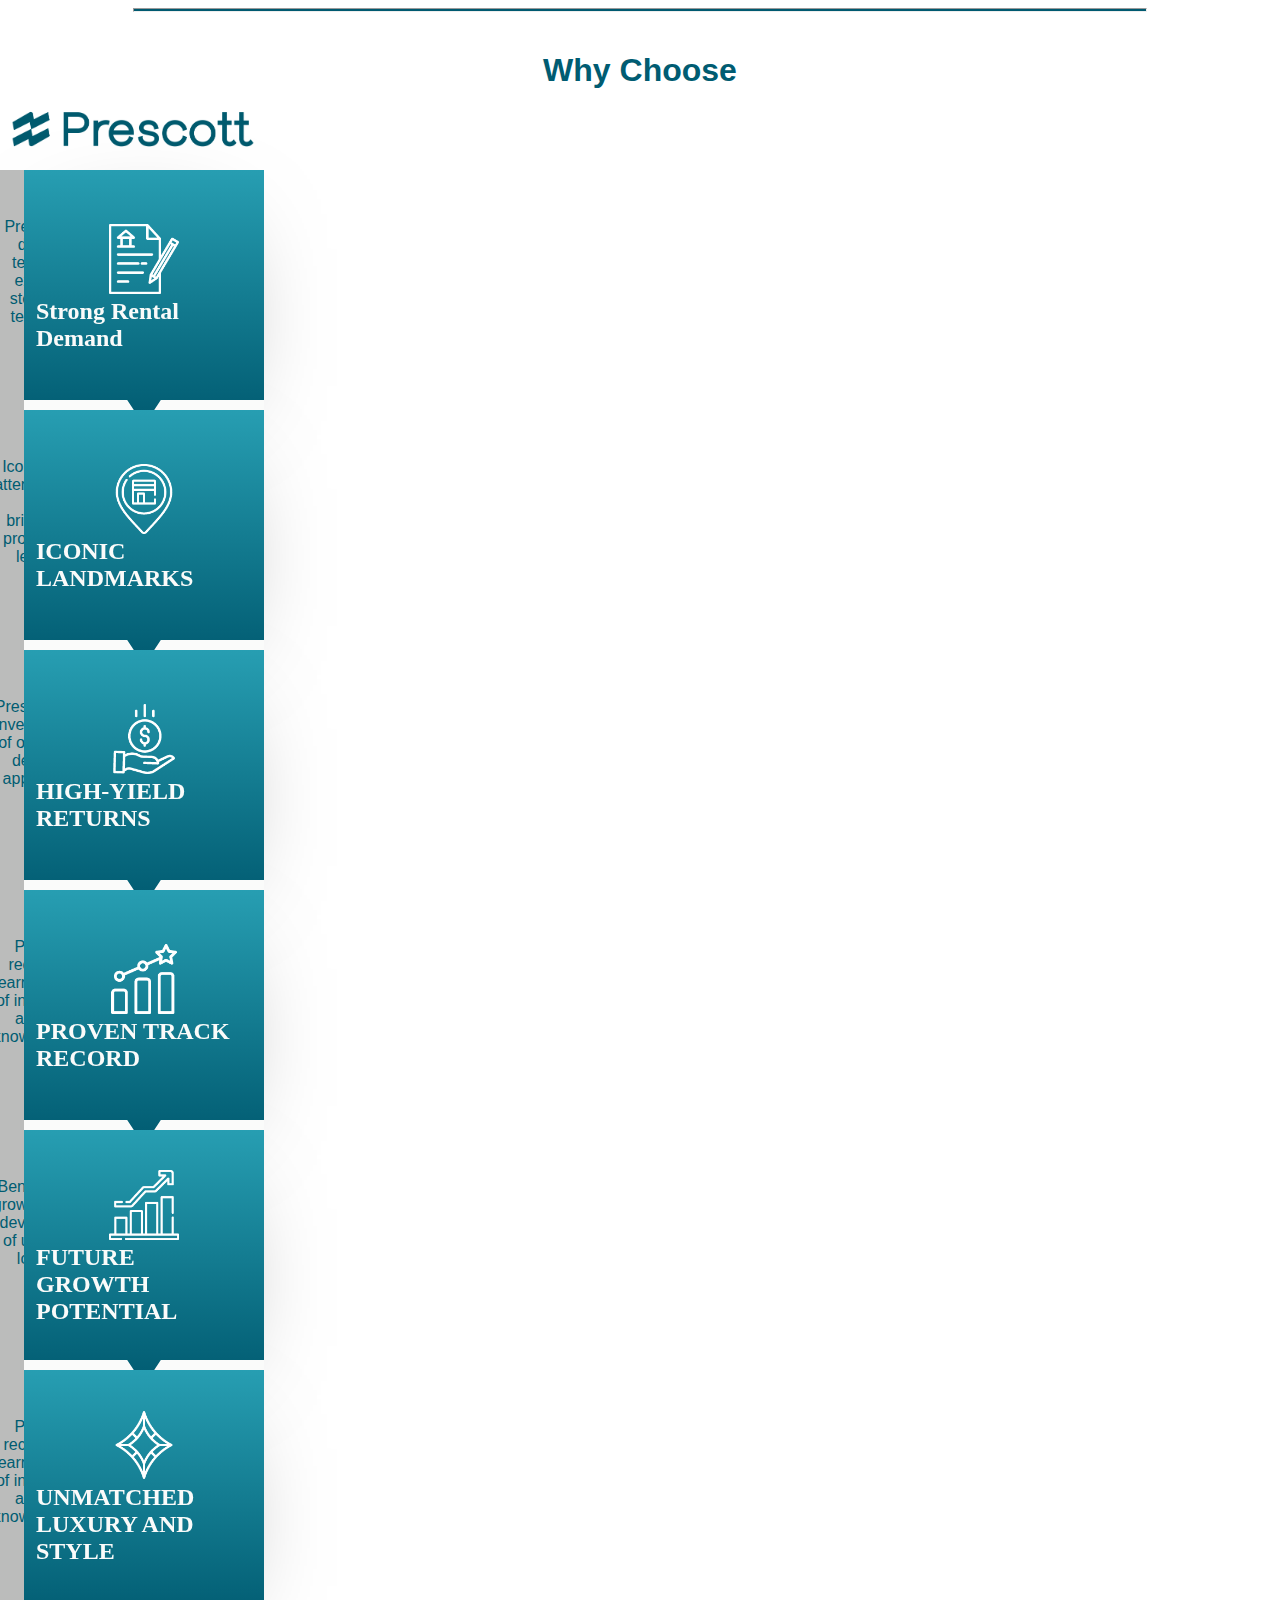
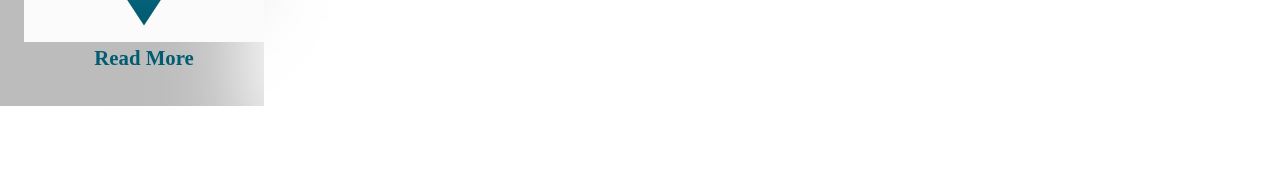
<file: test.html>
<!doctype html>
<html lang="en">
    <head>
        <title>Title</title>
        <!-- Required meta tags -->
        <meta charset="utf-8" />
        <meta
            name="viewport"
            content="width=device-width, initial-scale=1, shrink-to-fit=no"
        />

        <!-- Bootstrap CSS v5.2.1 -->
        <link
            href="https://cdn.jsdelivr.net/npm/bootstrap@5.3.2/dist/css/bootstrap.min.css"
            rel="stylesheet"
            integrity="sha384-T3c6CoIi6uLrA9TneNEoa7RxnatzjcDSCmG1MXxSR1GAsXEV/Dwwykc2MPK8M2HN"
            crossorigin="anonymous"
        />
        <style>
            
.choose-us {
    padding: 0px 0px 140px 0px;
}

.choose-us hr {
    background-color: #005A70;
    height: 2px;
    width: 80%;
    margin: 0px auto;
}

.choose-us .heading h4 {
    font-size: 2rem;
    color: #005c72;
    font-family: sans-serif;
    text-align: center;
    margin: 40px 0 20px 0;
}

.choose-us .heading img {
    width: 250px;
    margin: 0px auto;
}

/* Headings */

/* Main heading for card's front cover */
.card-front__heading {
    font-size: 1.5rem;
    margin-top: .25rem;
}

/* Main heading for inside page */
.inside-page__heading {
    padding-bottom: 1rem;
    width: 100%;
}

/* Mixed */

/* For both inside page's main heading and 'view me' text on card front cover */
.inside-page__heading,
.card-front__text-view {
    font-size: 1.3rem;
    font-weight: 800;
}

.inside-page__heading,
.card-front__text-view{
    color: #005c72;
}

/* Front cover */

.card-front__tp {
    color: #fafbfa;
}

/* For pricing text on card front cover */
.card-front__text-price {
    font-size: 1.2rem;
    margin-top: -.2rem;
}

/* Back cover */

/* For inside page's body text */
.inside-page__text {
    color: #005c72;
    font-family: sans-serif;
}

/* Icons ===========================================*/

.card-front__icon {
    fill: #fafbfa;
    font-size: 3vw;
    height: 3.25rem;
    margin-top: -.5rem;
    width: 3.25rem;
}

/* Buttons =================================================*/

.inside-page__btn {
    background-color: transparent;
    border: 3px solid;
    border-radius: .5rem;
    font-size: 1.2rem;
    font-weight: 600;
    margin-top: 0.5rem;
    overflow: hidden;
    padding: .7rem .75rem;
    position: relative;
    text-decoration: none;
    transition: all .3s ease;
    width: 90%;
    z-index: 10;
}

.inside-page__btn::before {
    content: "";
    height: 100%;
    left: 0;
    position: absolute;
    top: 0;
    transform: scaleY(0);
    transition: all .3s ease;
    width: 100%;
    z-index: -1;
}

.inside-page__btn {
    border-color: #005A70;
    color: #005A70;
}

.inside-page__btn::before {
    background-color: #005A70;
}

.inside-page__btn:hover {
    color: #fafbfa;
}

.inside-page__btn:hover::before {
    transform: scaleY(1);
}

/* Layout Structure=========================================*/

/* .main {
            background: linear-gradient(to bottom right,
                    #eee8dd,
                    #e3d9c6);
            display: flex;
            flex-direction: column;
            justify-content: center;
            height: 100vh;
            width: 100%;
        } */

/* Container to hold all cards in one place */
.card-area {
    align-items: center;
    /* display: flex;
    flex-wrap: wrap; */
    height: 100%;
    /* justify-content: space-between; */
    padding: 1rem;
}

/* Card ============================================*/

/* Area to hold an individual card */
/* .card-section {
    align-items: center;
    display: flex;
    height: 100%;
    justify-content: center;
    width: 100%;
} */


/* A container to hold the flip card and the inside page */
.card {
    background-color: rgba(0, 0, 0, .05);
    box-shadow: -.1rem 1.7rem 6.6rem -3.2rem rgba(0, 0, 0, 0.5);
    height: 15rem;
    position: relative;
    transition: all 1s ease;
    width: 15rem;
}

/* Flip card - covering both the front and inside front page */

/* An outer container to hold the flip card. This excludes the inside page */
.flip-card {
    height: 15rem;
    perspective: 100rem;
    position: absolute;
    right: 0;
    transition: all 1s ease;
    visibility: hidden;
    width: 15rem;
    z-index: 100;
}

/* The outer container's visibility is set to hidden. This is to make everything within the container NOT set to hidden  */
/* This is done so content in the inside page can be selected */
.flip-card>* {
    visibility: visible;
}

/* An inner container to hold the flip card. This excludes the inside page */
.flip-card__container {
    height: 100%;
    position: absolute;
    right: 0;
    transform-origin: left;
    transform-style: preserve-3d;
    transition: all 1s ease;
    width: 100%;
}

.card-front,
.card-back {
    backface-visibility: hidden;
    height: 17rem;
    left: 0;
    position: absolute;
    top: 0;
    width: 100%;
}

/* Styling for the front side of the flip card */

/* container for the front side */
.card-front {
    background-color: #fafbfa;
    height: 17rem;
    width: 15rem;
}

/* Front side's top section */
.card-front__tp {
    align-items: center;
    clip-path: polygon(0 0, 100% 0, 100% 90%, 57% 90%, 50% 100%, 43% 90%, 0 90%);
    display: flex;
    flex-direction: column;
    height: 14.5rem;
    justify-content: center;
    padding: .75rem;
}

.card-front__tp{
    background: linear-gradient(to bottom,
            #279eb2,
            #005A70);
}

/* Front card's bottom section */
.card-front__bt {
    align-items: center;
    display: flex;
    justify-content: center;
}

/* Styling for the back side of the flip card */

.card-back {
    background-color: #fafbfa;
    transform: rotateY(180deg);
}

/* Specifically targeting the <video> element */
.video__container {
    clip-path: polygon(0% 0%, 100% 0%, 90% 50%, 100% 100%, 0% 100%);
    height: auto;
    min-height: 100%;
    object-fit: cover;
    width: 100%;
}

/* Inside page */

.inside-page {
    background-color: #fafbfa;
    box-shadow: inset 20rem 0px 5rem -2.5rem rgba(0, 0, 0, 0.25);
    height: 17rem;
    padding: 2rem;
    position: absolute;
    right: 0;
    transition: all 1s ease;
    width: 15rem;
    z-index: 1;
}

.inside-page__container {
    align-items: center;
    display: flex;
    flex-direction: column;
    height: 100%;
    text-align: center;
    width: 100%;
}

/* Functionality ====================================*/

/* This is to keep the card centered (within its container) when opened */
.card:hover {
    box-shadow:
        -.1rem 1.7rem 6.6rem -3.2rem rgba(0, 0, 0, 0.75);
    width: 30rem;
}

/* When the card is hovered, the flip card container will rotate */
.card:hover .flip-card__container {
    transform: rotateY(-180deg);
}

/* When the card is hovered, the shadow on the inside page will shrink to the left */
.card:hover .inside-page {
    box-shadow: inset 1rem 0px 5rem -2.5rem rgba(0, 0, 0, 0.1);
}

.choose-us .fa-file-signature{
    color: white;
    font-size: 4rem !important;
}
        </style>
    </head>

    <body>
        <header>
            <!-- place navbar here -->
        </header>
        <main>
            <section class="choose-us container">
                <hr>
                <div class="heading">
                    <h4>Why Choose</h4>
                    <img src="./assets/img/Prescott Logo.png" alt="">
                </div>
                <section class="card-area container">
                    <div class="row">
                        <div class="col-lg-3 my-5">
                            <section class="card-section">
                                <div class="card">
                                    <div class="flip-card">
                                        <div class="flip-card__container">
                                            <div class="card-front">
                                                <div class="card-front__tp card-front__tp">
                                                    <img src="./assets/img/contract.png" alt="" width="70">
                                                    <h2 class="card-front__heading text-center">
                                                        Strong Rental Demand
                                                    </h2>
                                                </div>

                                                <div class="card-front__bt">
                                                    <p class="card-front__text-view card-front__text-view--city">
                                                        Read More
                                                    </p>
                                                </div>
                                            </div>
                                            <div class="card-back">
                                                <video class="video__container" autoplay muted loop>
                                                    <source class="video__media"
                                                        src="https://player.vimeo.com/external/370331493.sd.mp4?s=e90dcaba73c19e0e36f03406b47bbd6992dd6c1c&profile_id=139&oauth2_token_id=57447761"
                                                        type="video/mp4">
                                                </video>
                                            </div>
                                        </div>
                                    </div>

                                    <div class="inside-page">
                                        <div class="inside-page__container">
                                            <p class="inside-page__text">
                                                Prescott Properties are in high demand among discerning tenants seeking
                                                luxury living experiences. Benefit from a steady stream of high-quality
                                                tenants and enjoy consistent rental income.
                                            </p>
                                        </div>
                                    </div>
                                </div>
                            </section>
                        </div>
                        <div class="col-lg-3 my-5">
                            <section class="card-section">
                                <div class="card">
                                    <div class="flip-card">
                                        <div class="flip-card__container">
                                            <div class="card-front">
                                                <div class="card-front__tp card-front__tp">
                                                    <img src="./assets/img/mecca.png" alt="" width="70">
                                                    <h2 class="card-front__heading text-center">
                                                        ICONIC LANDMARKS
                                                    </h2>
                                                </div>

                                                <div class="card-front__bt">
                                                    <p class="card-front__text-view card-front__text-view--city">
                                                        Read More
                                                    </p>
                                                </div>
                                            </div>
                                            <div class="card-back">
                                                <video class="video__container" autoplay muted loop>
                                                    <source class="video__media"
                                                        src="https://player.vimeo.com/external/370331493.sd.mp4?s=e90dcaba73c19e0e36f03406b47bbd6992dd6c1c&profile_id=139&oauth2_token_id=57447761"
                                                        type="video/mp4">
                                                </video>
                                            </div>
                                        </div>
                                    </div>

                                    <div class="inside-page">
                                        <div class="inside-page__container">
                                            <p class="inside-page__text">
                                                Iconic landmarks that captivate attention and become prestigious symbols
                                                of architectural brilliance. Owning an Prescott property means being
                                                part of a legacy that leaves a lasting impression.
                                            </p>
                                        </div>
                                    </div>
                                </div>
                            </section>
                        </div>
                        <div class="col-lg-3 my-5">
                            <section class="card-section">
                                <div class="card">
                                    <div class="flip-card">
                                        <div class="flip-card__container">
                                            <div class="card-front">
                                                <div class="card-front__tp card-front__tp">
                                                    <img src="./assets/img/save-money.png" alt="" width="70">
                                                    <h2 class="card-front__heading text-center">
                                                        HIGH-YIELD RETURNS
                                                    </h2>
                                                </div>

                                                <div class="card-front__bt">
                                                    <p class="card-front__text-view card-front__text-view--city">
                                                        Read More
                                                    </p>
                                                </div>
                                            </div>
                                            <div class="card-back">
                                                <video class="video__container" autoplay muted loop>
                                                    <source class="video__media"
                                                        src="https://player.vimeo.com/external/370331493.sd.mp4?s=e90dcaba73c19e0e36f03406b47bbd6992dd6c1c&profile_id=139&oauth2_token_id=57447761"
                                                        type="video/mp4">
                                                </video>
                                            </div>
                                        </div>
                                    </div>

                                    <div class="inside-page">
                                        <div class="inside-page__container">
                                            <p class="inside-page__text">
                                                Prescott properties offer lucrative investment returns, with a history
                                                of outperforming the market and delivering substantial capital
                                                appreciation and rental income potential.
                                            </p>
                                        </div>
                                    </div>
                                </div>
                            </section>
                        </div>
                        <div class="col-lg-3 my-5">
                            <section class="card-section">
                                <div class="card">
                                    <div class="flip-card">
                                        <div class="flip-card__container">
                                            <div class="card-front">
                                                <div class="card-front__tp card-front__tp">
                                                    <img src="./assets/img/track-record.png" alt="" width="70">
                                                    <h2 class="card-front__heading text-center">
                                                        PROVEN TRACK RECORD
                                                    </h2>
                                                </div>

                                                <div class="card-front__bt">
                                                    <p class="card-front__text-view card-front__text-view--city">
                                                        Read More
                                                    </p>
                                                </div>
                                            </div>
                                            <div class="card-back">
                                                <video class="video__container" autoplay muted loop>
                                                    <source class="video__media"
                                                        src="https://player.vimeo.com/external/370331493.sd.mp4?s=e90dcaba73c19e0e36f03406b47bbd6992dd6c1c&profile_id=139&oauth2_token_id=57447761"
                                                        type="video/mp4">
                                                </video>
                                            </div>
                                        </div>
                                    </div>

                                    <div class="inside-page">
                                        <div class="inside-page__container">
                                            <p class="inside-page__text">
                                                Prescott has a proven track record of successful projects, earning the
                                                trust and confidence of investors. Join a winning team and invest with a
                                                developer known for delivering on promises.
                                            </p>
                                        </div>
                                    </div>
                                </div>
                            </section>
                        </div>
                        <div class="col-lg-3 my-5">
                            <section class="card-section">
                                <div class="card">
                                    <div class="flip-card">
                                        <div class="flip-card__container">
                                            <div class="card-front">
                                                <div class="card-front__tp card-front__tp">
                                                    <img src="./assets/img/growth.png" alt="" width="70">
                                                    <h2 class="card-front__heading text-center">
                                                        FUTURE GROWTH POTENTIAL
                                                    </h2>
                                                </div>

                                                <div class="card-front__bt">
                                                    <p class="card-front__text-view card-front__text-view--city">
                                                        Read More
                                                    </p>
                                                </div>
                                            </div>
                                            <div class="card-back">
                                                <video class="video__container" autoplay muted loop>
                                                    <source class="video__media"
                                                        src="https://player.vimeo.com/external/370331493.sd.mp4?s=e90dcaba73c19e0e36f03406b47bbd6992dd6c1c&profile_id=139&oauth2_token_id=57447761"
                                                        type="video/mp4">
                                                </video>
                                            </div>
                                        </div>
                                    </div>

                                    <div class="inside-page">
                                        <div class="inside-page__container">
                                            <p class="inside-page__text">
                                                Benefit from Prescott's vision for growth and expansion. Invest in a
                                                developer with a strong pipeline of upcoming projects, ensuring
                                                long-term appreciation and potential for portfolio diversification
                                            </p>
                                        </div>
                                    </div>
                                </div>
                            </section>
                        </div>
                        <div class="col-lg-3 my-5">
                            <section class="card-section">
                                <div class="card">
                                    <div class="flip-card">
                                        <div class="flip-card__container">
                                            <div class="card-front">
                                                <div class="card-front__tp card-front__tp">
                                                    <img src="./assets/img/diamond.png" alt="" width="70">
                                                    <h2 class="card-front__heading text-center">
                                                        UNMATCHED LUXURY AND STYLE
                                                    </h2>
                                                </div>

                                                <div class="card-front__bt">
                                                    <p class="card-front__text-view card-front__text-view--city">
                                                        Read More
                                                    </p>
                                                </div>
                                            </div>
                                            <div class="card-back">
                                                <video class="video__container" autoplay muted loop>
                                                    <source class="video__media"
                                                        src="https://player.vimeo.com/external/370331493.sd.mp4?s=e90dcaba73c19e0e36f03406b47bbd6992dd6c1c&profile_id=139&oauth2_token_id=57447761"
                                                        type="video/mp4">
                                                </video>
                                            </div>
                                        </div>
                                    </div>

                                    <div class="inside-page">
                                        <div class="inside-page__container">
                                            <p class="inside-page__text">
                                                Prescott has a proven track record of suc- cessful projects, earning the
                                                trust and confidence of investors. Join a winning team and invest with a
                                                developer known for delivering on promises.
                                            </p>
                                        </div>
                                    </div>
                                </div>
                            </section>
                        </div>
                    </div>
                </section>
            </section>
        </main>
        <footer>
            <!-- place footer here -->
        </footer>
        <!-- Bootstrap JavaScript Libraries -->
        <script
            src="https://cdn.jsdelivr.net/npm/@popperjs/core@2.11.8/dist/umd/popper.min.js"
            integrity="sha384-I7E8VVD/ismYTF4hNIPjVp/Zjvgyol6VFvRkX/vR+Vc4jQkC+hVqc2pM8ODewa9r"
            crossorigin="anonymous"
        ></script>

        <script
            src="https://cdn.jsdelivr.net/npm/bootstrap@5.3.2/dist/js/bootstrap.min.js"
            integrity="sha384-BBtl+eGJRgqQAUMxJ7pMwbEyER4l1g+O15P+16Ep7Q9Q+zqX6gSbd85u4mG4QzX+"
            crossorigin="anonymous"
        ></script>
    </body>
</html>
</file>
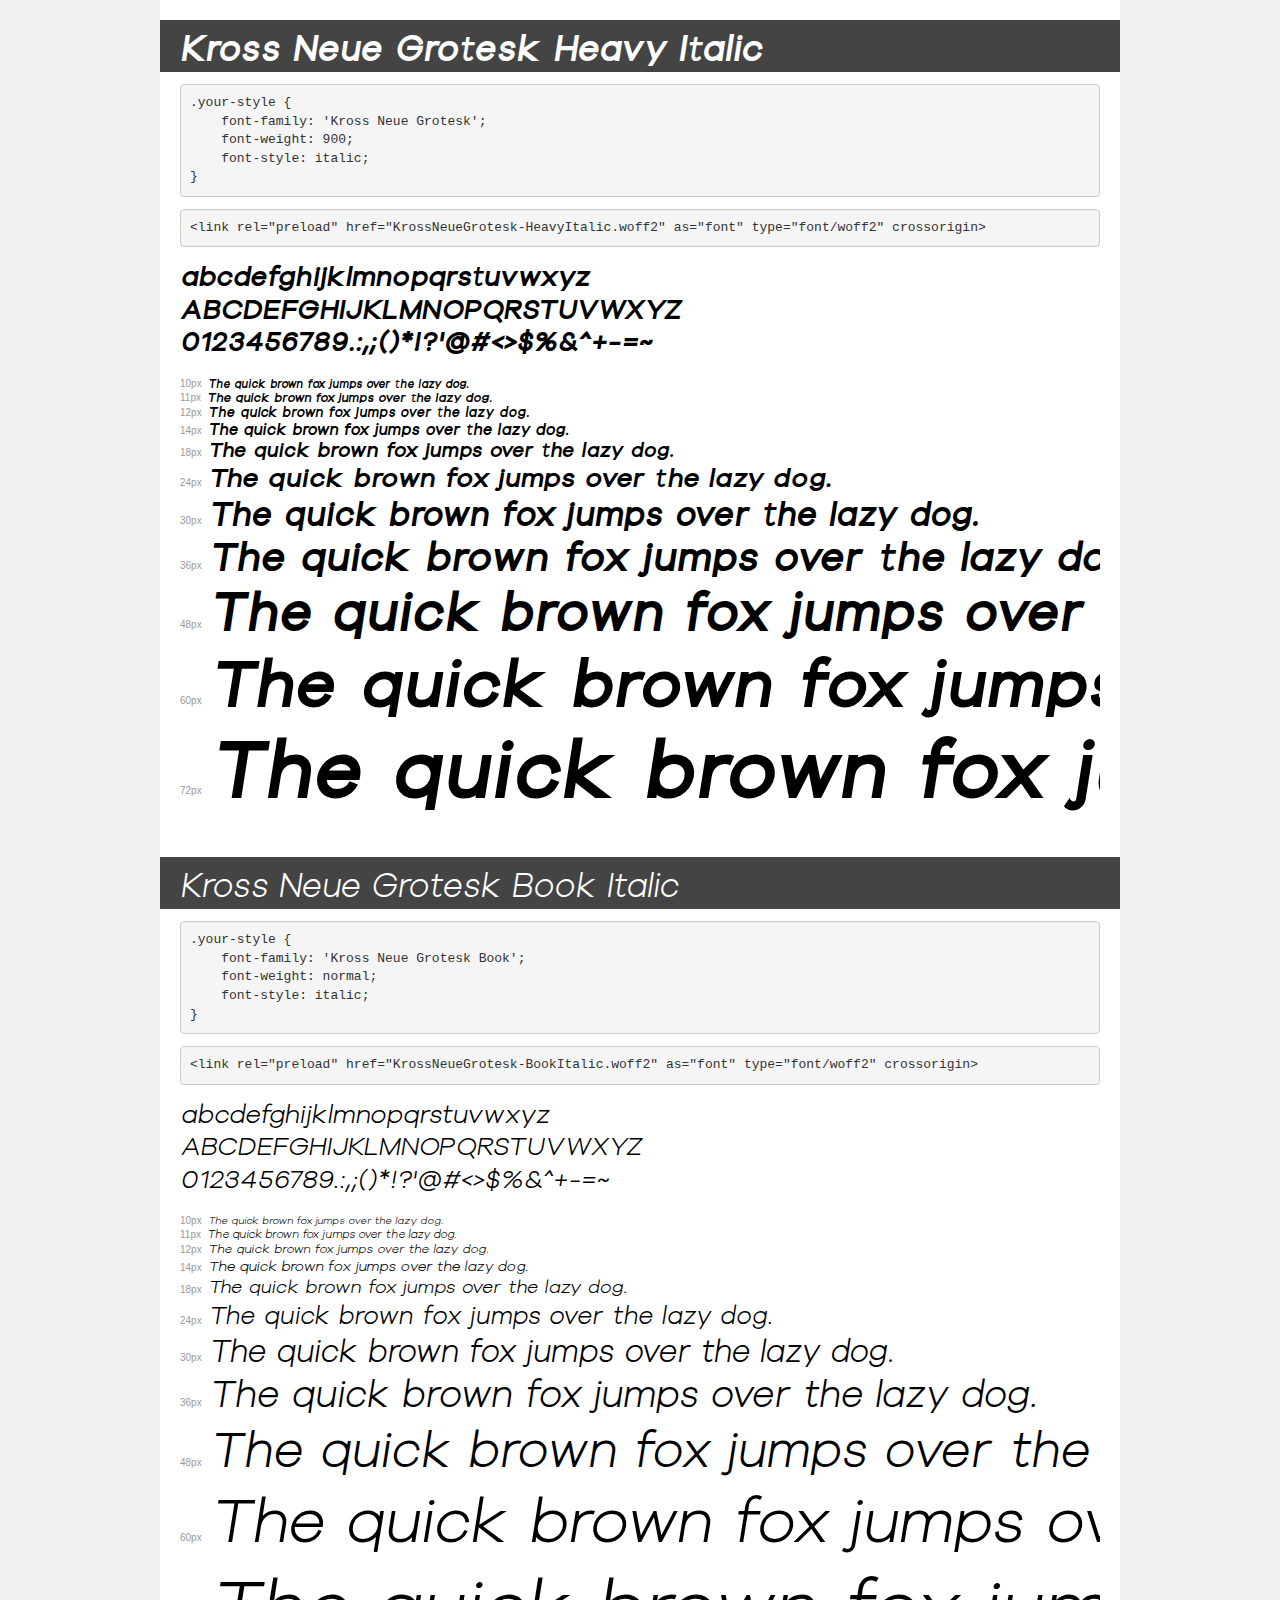
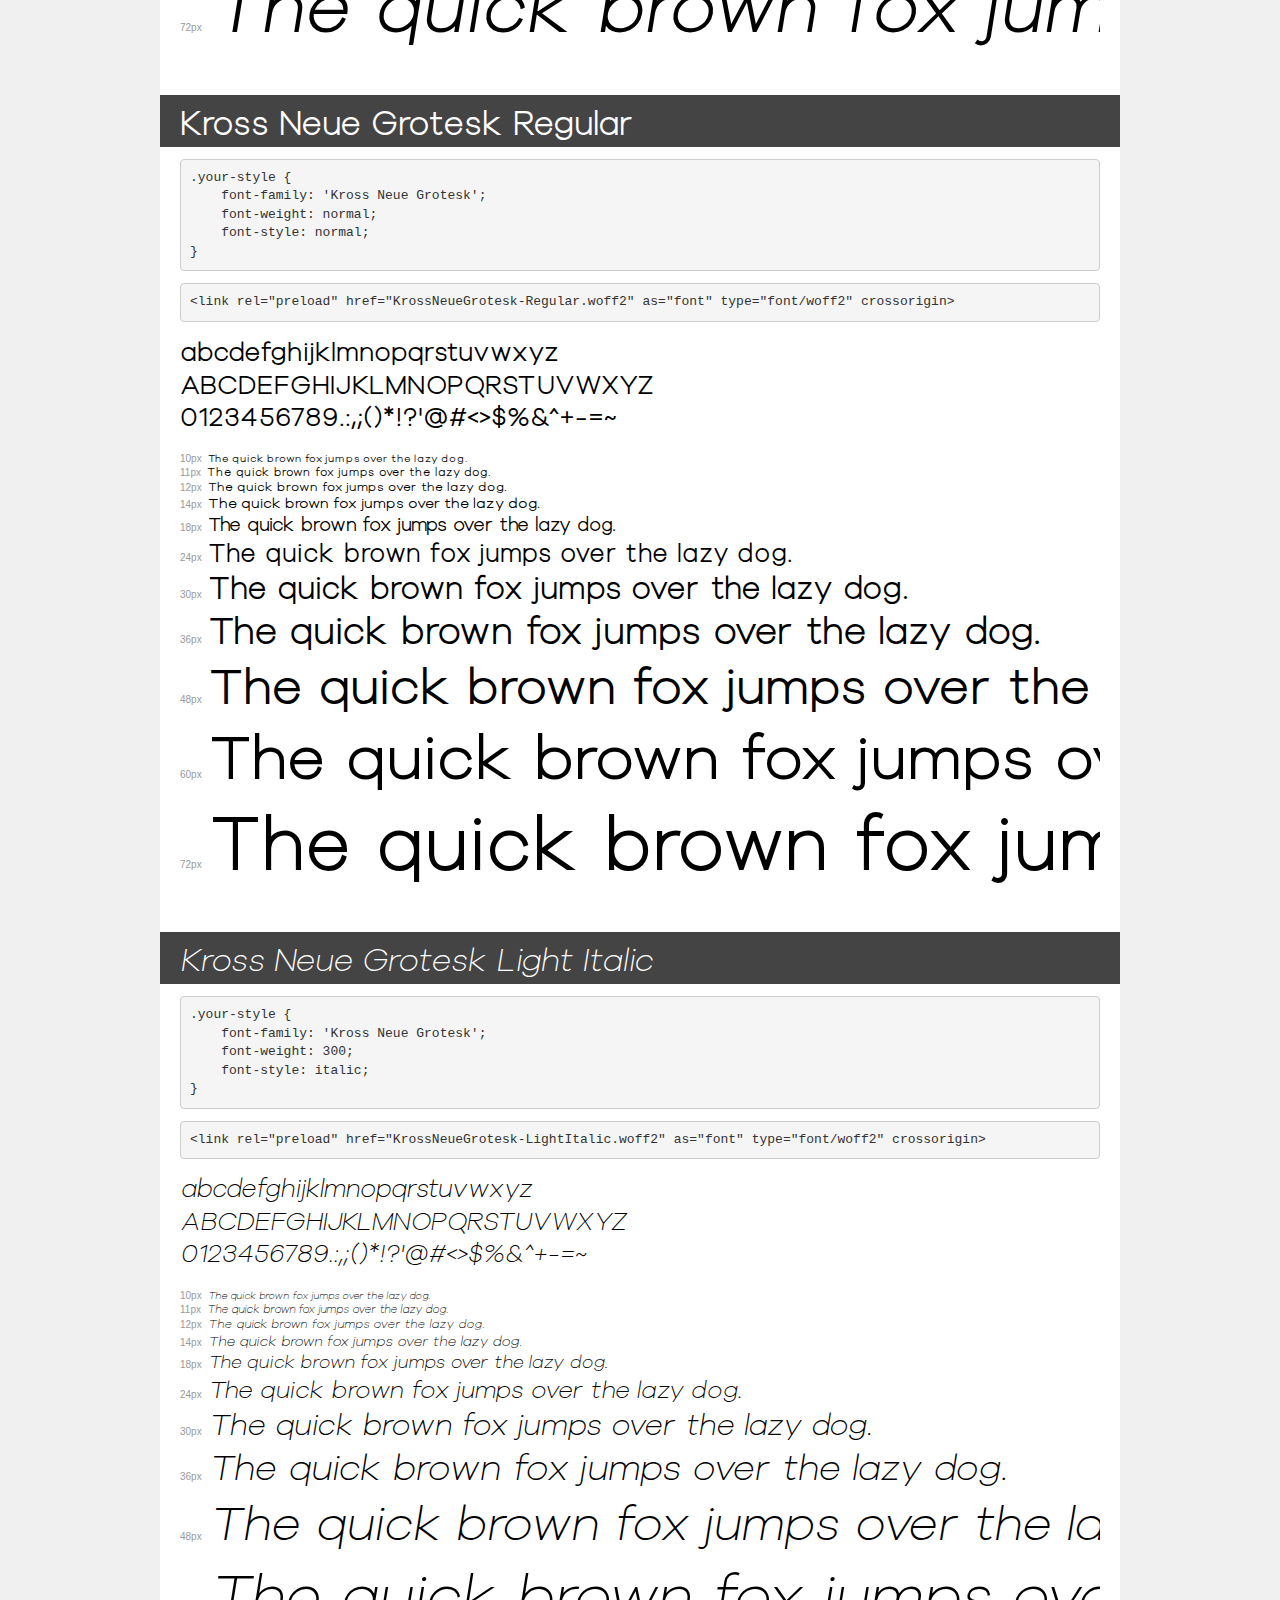
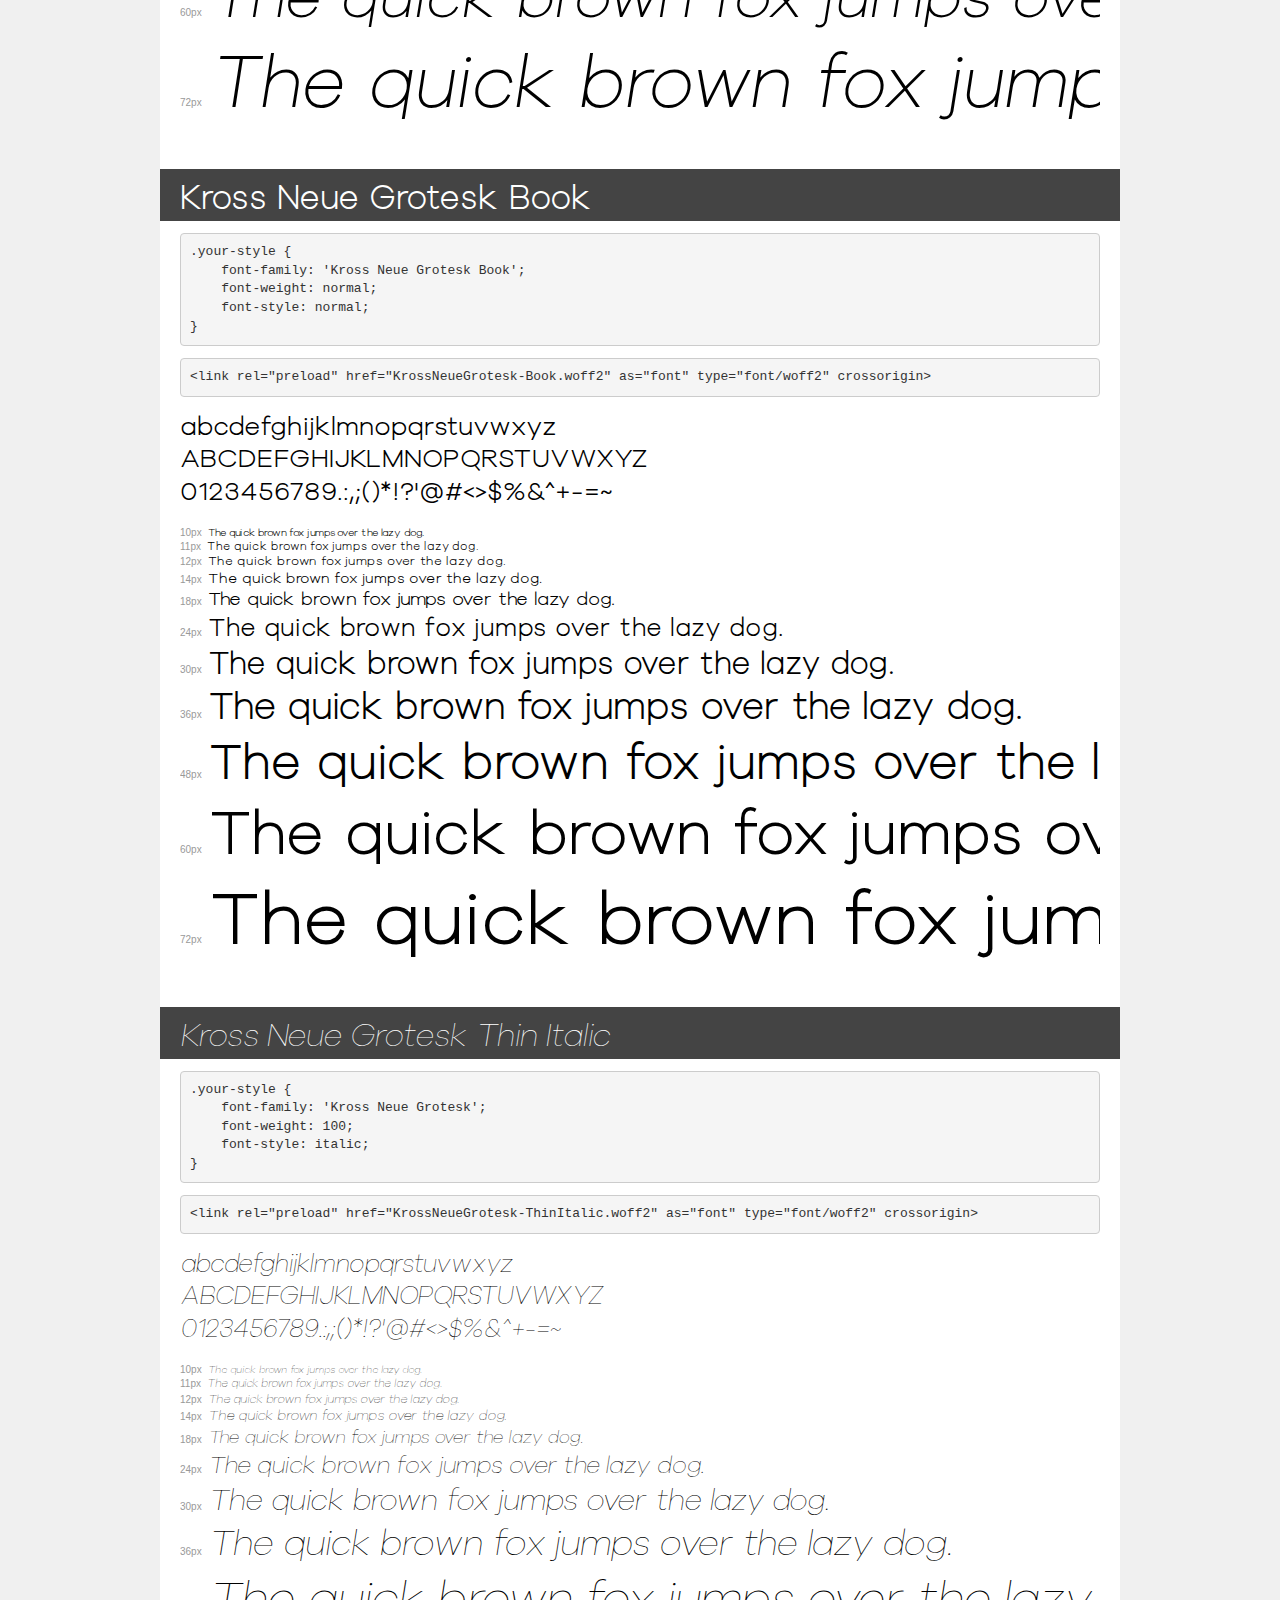
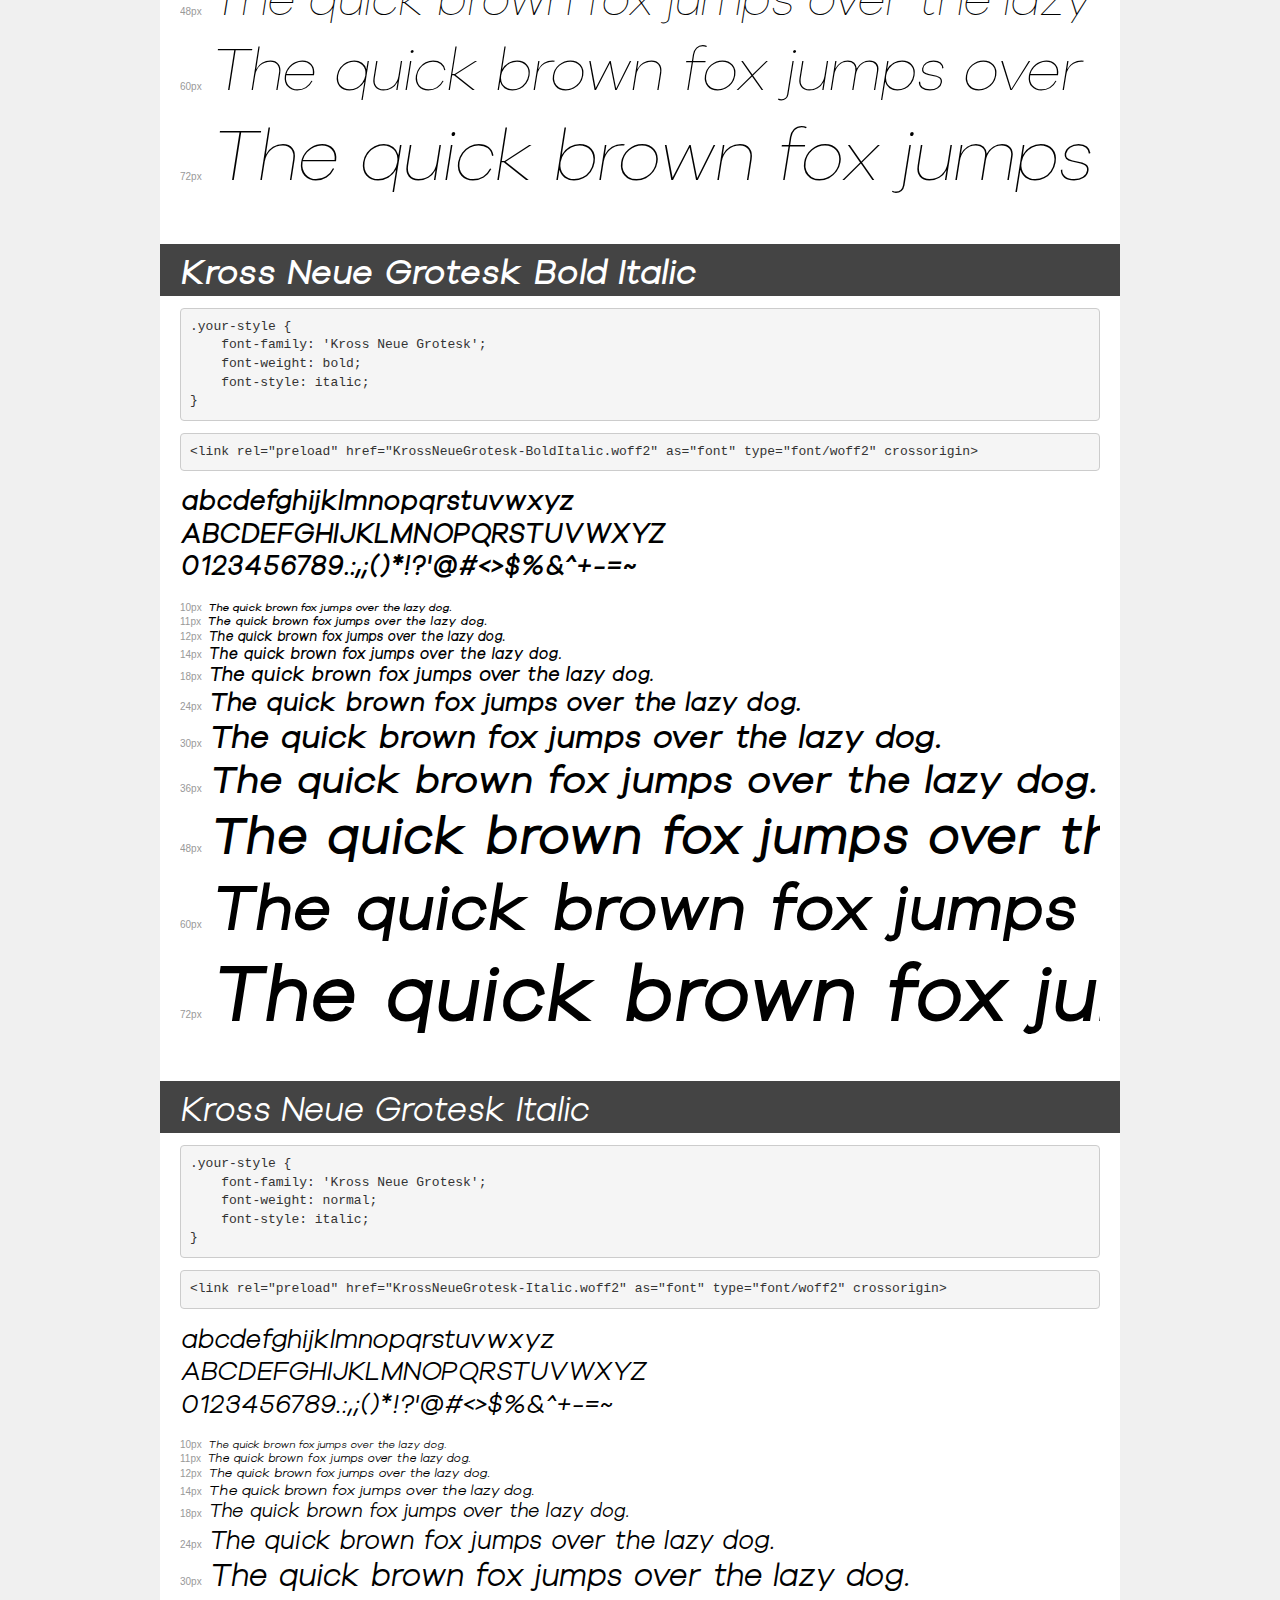
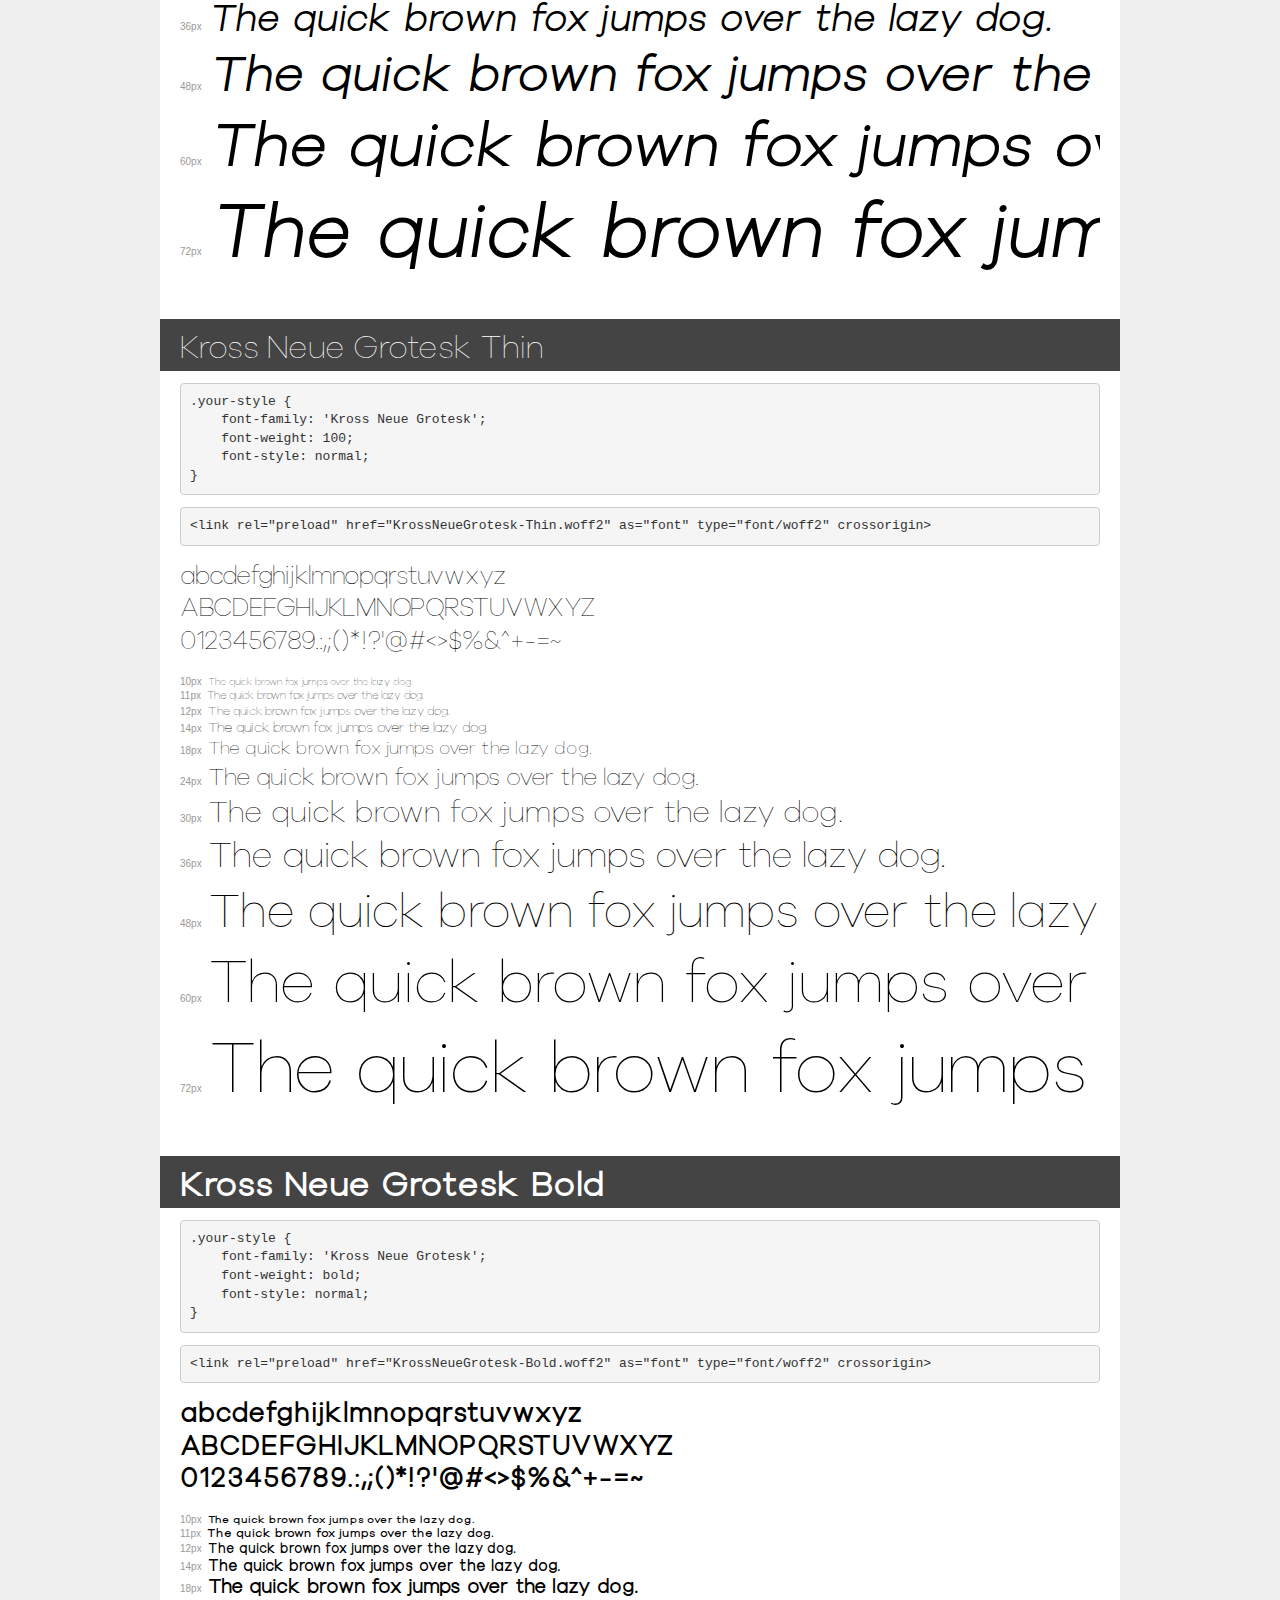
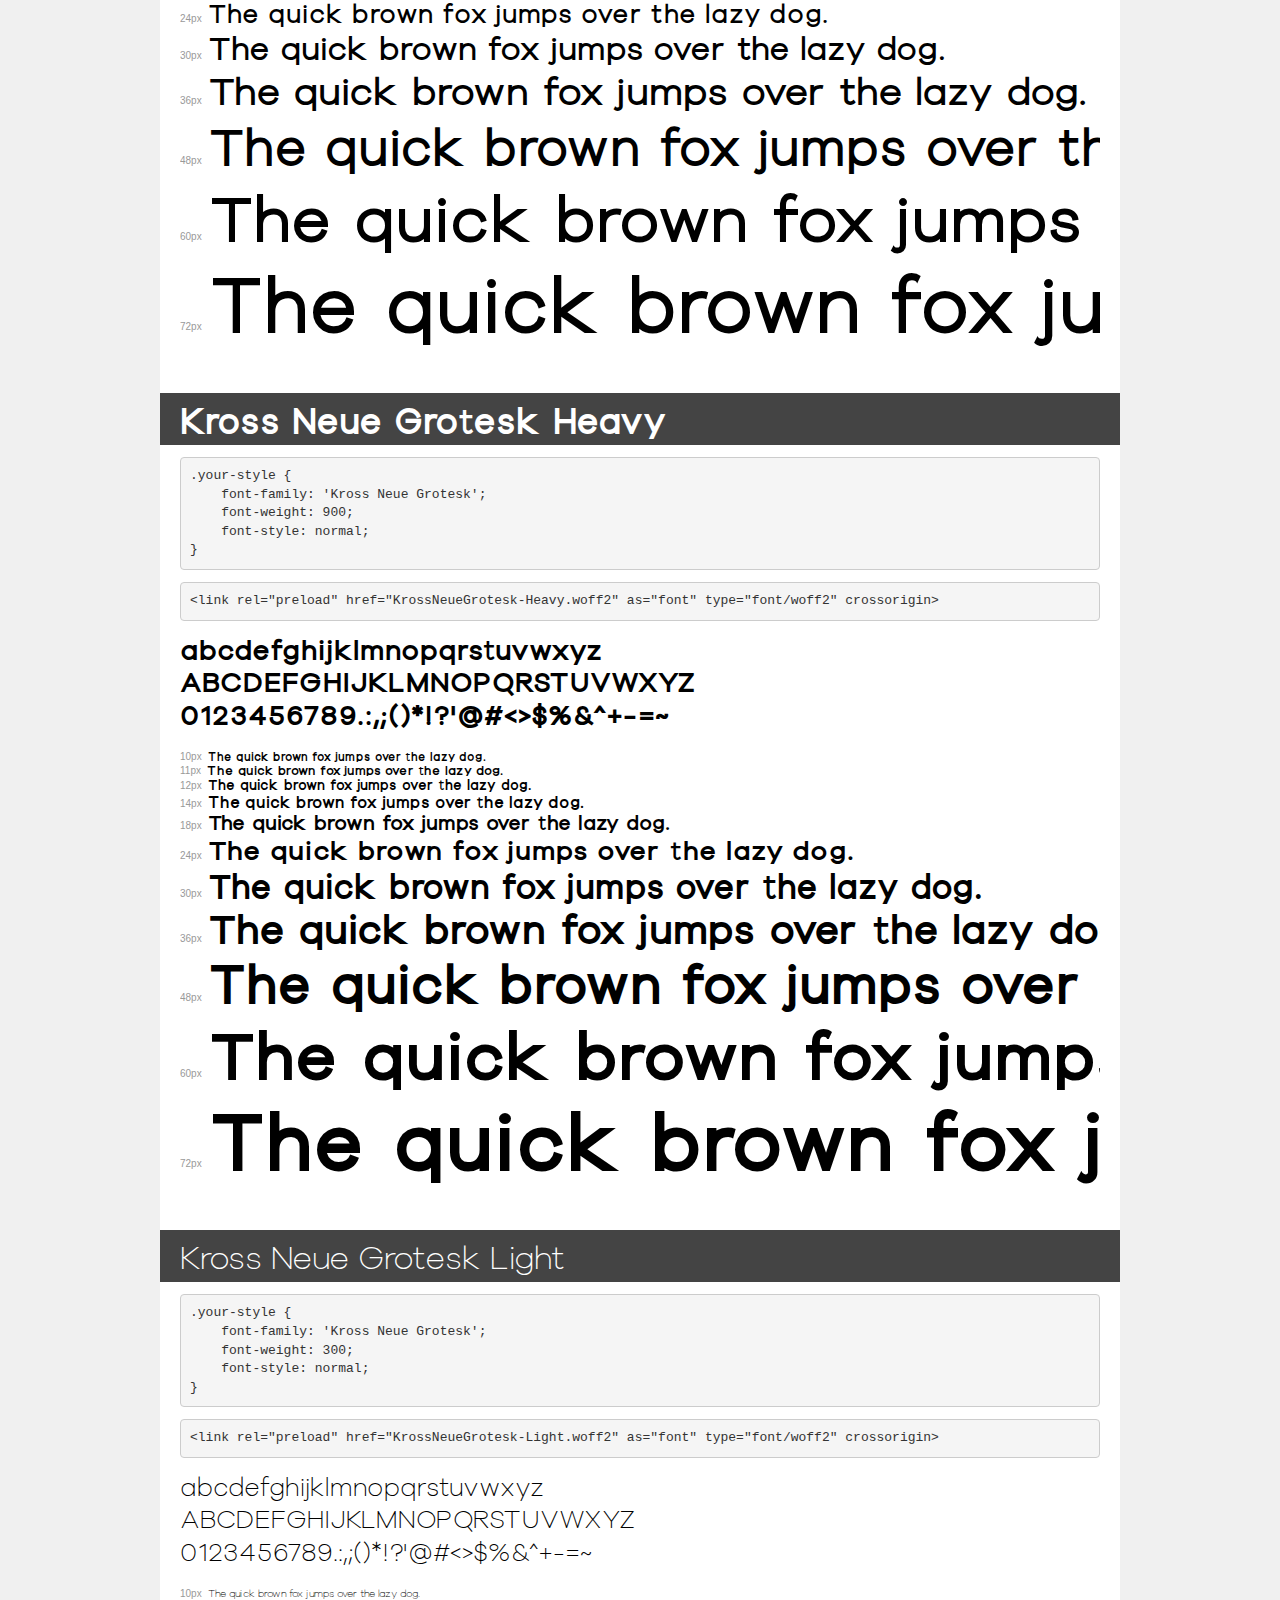
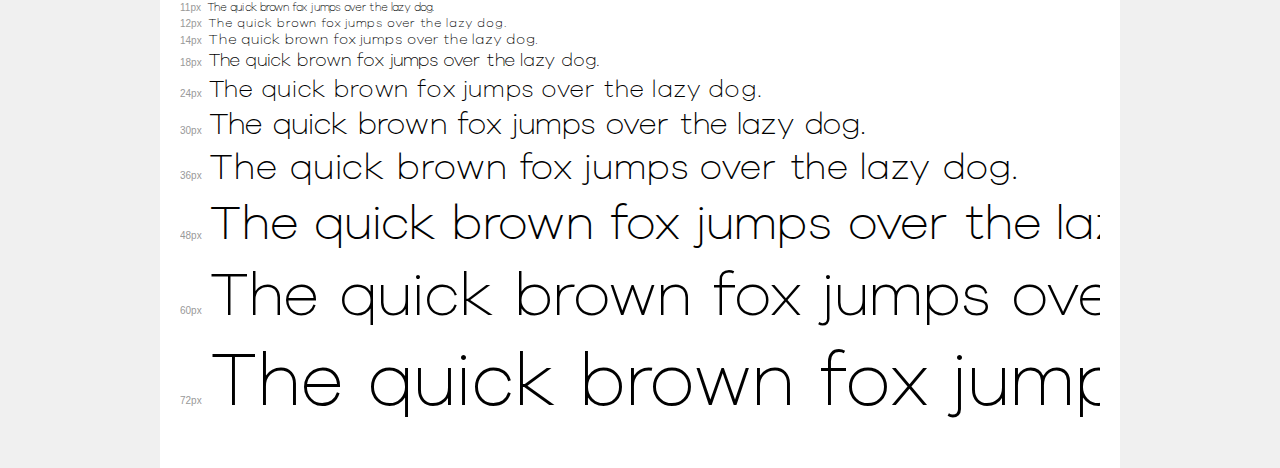
<file: assets/font/Web Fonts/demo.html>
<!DOCTYPE html>
<html lang="en">
<head>
    <meta charset="utf-8">
    <meta http-equiv="X-UA-Compatible" content="IE=edge">
    <meta name="viewport" content="width=device-width, initial-scale=1">
    <meta name="robots" content="noindex, noarchive">
    <meta name="format-detection" content="telephone=no">
    <title>Transfonter demo</title>
    <link href="stylesheet.css" rel="stylesheet">
    <style>
        /*
        http://meyerweb.com/eric/tools/css/reset/
        v2.0 | 20110126
        License: none (public domain)
        */
        html, body, div, span, applet, object, iframe,
        h1, h2, h3, h4, h5, h6, p, blockquote, pre,
        a, abbr, acronym, address, big, cite, code,
        del, dfn, em, img, ins, kbd, q, s, samp,
        small, strike, strong, sub, sup, tt, var,
        b, u, i, center,
        dl, dt, dd, ol, ul, li,
        fieldset, form, label, legend,
        table, caption, tbody, tfoot, thead, tr, th, td,
        article, aside, canvas, details, embed,
        figure, figcaption, footer, header, hgroup,
        menu, nav, output, ruby, section, summary,
        time, mark, audio, video {
            margin: 0;
            padding: 0;
            border: 0;
            font-size: 100%;
            font: inherit;
            vertical-align: baseline;
        }
        /* HTML5 display-role reset for older browsers */
        article, aside, details, figcaption, figure,
        footer, header, hgroup, menu, nav, section {
            display: block;
        }
        body {
            line-height: 1;
        }
        ol, ul {
            list-style: none;
        }
        blockquote, q {
            quotes: none;
        }
        blockquote:before, blockquote:after,
        q:before, q:after {
            content: '';
            content: none;
        }
        table {
            border-collapse: collapse;
            border-spacing: 0;
        }
        /* demo styles */
        body {
            background: #f0f0f0;
            color: #000;
        }
        .page {
            background: #fff;
            width: 920px;
            margin: 0 auto;
            padding: 20px 20px 0 20px;
            overflow: hidden;
        }
        .font-container {
            overflow-x: auto;
            overflow-y: hidden;
            margin-bottom: 40px;
            line-height: 1.3;
            white-space: nowrap;
            padding-bottom: 5px;
        }
        h1 {
            position: relative;
            background: #444;
            font-size: 32px;
            color: #fff;
            padding: 10px 20px;
            margin: 0 -20px 12px -20px;
        }
        .letters {
            font-size: 25px;
            margin-bottom: 20px;
        }
        .s10:before {
            content: '10px';
        }
        .s11:before {
            content: '11px';
        }
        .s12:before {
            content: '12px';
        }
        .s14:before {
            content: '14px';
        }
        .s18:before {
            content: '18px';
        }
        .s24:before {
            content: '24px';
        }
        .s30:before {
            content: '30px';
        }
        .s36:before {
            content: '36px';
        }
        .s48:before {
            content: '48px';
        }
        .s60:before {
            content: '60px';
        }
        .s72:before {
            content: '72px';
        }
        .s10:before, .s11:before, .s12:before, .s14:before,
        .s18:before, .s24:before, .s30:before, .s36:before,
        .s48:before, .s60:before, .s72:before {
            font-family: Arial, sans-serif;
            font-size: 10px;
            font-weight: normal;
            font-style: normal;
            color: #999;
            padding-right: 6px;
        }
        pre {
            display: block;
            padding: 9px;
            margin: 0 0 12px;
            font-family: Monaco, Menlo, Consolas, "Courier New", monospace;
            font-size: 13px;
            line-height: 1.428571429;
            color: #333;
            font-weight: normal;
            font-style: normal;
            background-color: #f5f5f5;
            border: 1px solid #ccc;
            overflow-x: auto;
            border-radius: 4px;
        }
        /* responsive */
        @media (max-width: 959px) {
            .page {
                width: auto;
                margin: 0;
            }
        }
    </style>
</head>
<body>
<div class="page">
    <div class="demo">
        <h1 style="font-family: 'Kross Neue Grotesk'; font-weight: 900; font-style: italic;">Kross Neue Grotesk Heavy Italic</h1>
        <pre title="Usage">.your-style {
    font-family: 'Kross Neue Grotesk';
    font-weight: 900;
    font-style: italic;
}</pre>
        <pre title="Preload (optional)">
&lt;link rel=&quot;preload&quot; href=&quot;KrossNeueGrotesk-HeavyItalic.woff2&quot; as=&quot;font&quot; type=&quot;font/woff2&quot; crossorigin&gt;</pre>
        <div class="font-container" style="font-family: 'Kross Neue Grotesk'; font-weight: 900; font-style: italic;">
            <p class="letters">
                abcdefghijklmnopqrstuvwxyz<br>
ABCDEFGHIJKLMNOPQRSTUVWXYZ<br>
                0123456789.:,;()*!?'@#&lt;&gt;$%&^+-=~
            </p>
            <p class="s10" style="font-size: 10px;">The quick brown fox jumps over the lazy dog.</p>
            <p class="s11" style="font-size: 11px;">The quick brown fox jumps over the lazy dog.</p>
            <p class="s12" style="font-size: 12px;">The quick brown fox jumps over the lazy dog.</p>
            <p class="s14" style="font-size: 14px;">The quick brown fox jumps over the lazy dog.</p>
            <p class="s18" style="font-size: 18px;">The quick brown fox jumps over the lazy dog.</p>
            <p class="s24" style="font-size: 24px;">The quick brown fox jumps over the lazy dog.</p>
            <p class="s30" style="font-size: 30px;">The quick brown fox jumps over the lazy dog.</p>
            <p class="s36" style="font-size: 36px;">The quick brown fox jumps over the lazy dog.</p>
            <p class="s48" style="font-size: 48px;">The quick brown fox jumps over the lazy dog.</p>
            <p class="s60" style="font-size: 60px;">The quick brown fox jumps over the lazy dog.</p>
            <p class="s72" style="font-size: 72px;">The quick brown fox jumps over the lazy dog.</p>
        </div>
    </div>

    <div class="demo">
        <h1 style="font-family: 'Kross Neue Grotesk Book'; font-weight: normal; font-style: italic;">Kross Neue Grotesk Book Italic</h1>
        <pre title="Usage">.your-style {
    font-family: 'Kross Neue Grotesk Book';
    font-weight: normal;
    font-style: italic;
}</pre>
        <pre title="Preload (optional)">
&lt;link rel=&quot;preload&quot; href=&quot;KrossNeueGrotesk-BookItalic.woff2&quot; as=&quot;font&quot; type=&quot;font/woff2&quot; crossorigin&gt;</pre>
        <div class="font-container" style="font-family: 'Kross Neue Grotesk Book'; font-weight: normal; font-style: italic;">
            <p class="letters">
                abcdefghijklmnopqrstuvwxyz<br>
ABCDEFGHIJKLMNOPQRSTUVWXYZ<br>
                0123456789.:,;()*!?'@#&lt;&gt;$%&^+-=~
            </p>
            <p class="s10" style="font-size: 10px;">The quick brown fox jumps over the lazy dog.</p>
            <p class="s11" style="font-size: 11px;">The quick brown fox jumps over the lazy dog.</p>
            <p class="s12" style="font-size: 12px;">The quick brown fox jumps over the lazy dog.</p>
            <p class="s14" style="font-size: 14px;">The quick brown fox jumps over the lazy dog.</p>
            <p class="s18" style="font-size: 18px;">The quick brown fox jumps over the lazy dog.</p>
            <p class="s24" style="font-size: 24px;">The quick brown fox jumps over the lazy dog.</p>
            <p class="s30" style="font-size: 30px;">The quick brown fox jumps over the lazy dog.</p>
            <p class="s36" style="font-size: 36px;">The quick brown fox jumps over the lazy dog.</p>
            <p class="s48" style="font-size: 48px;">The quick brown fox jumps over the lazy dog.</p>
            <p class="s60" style="font-size: 60px;">The quick brown fox jumps over the lazy dog.</p>
            <p class="s72" style="font-size: 72px;">The quick brown fox jumps over the lazy dog.</p>
        </div>
    </div>

    <div class="demo">
        <h1 style="font-family: 'Kross Neue Grotesk'; font-weight: normal; font-style: normal;">Kross Neue Grotesk Regular</h1>
        <pre title="Usage">.your-style {
    font-family: 'Kross Neue Grotesk';
    font-weight: normal;
    font-style: normal;
}</pre>
        <pre title="Preload (optional)">
&lt;link rel=&quot;preload&quot; href=&quot;KrossNeueGrotesk-Regular.woff2&quot; as=&quot;font&quot; type=&quot;font/woff2&quot; crossorigin&gt;</pre>
        <div class="font-container" style="font-family: 'Kross Neue Grotesk'; font-weight: normal; font-style: normal;">
            <p class="letters">
                abcdefghijklmnopqrstuvwxyz<br>
ABCDEFGHIJKLMNOPQRSTUVWXYZ<br>
                0123456789.:,;()*!?'@#&lt;&gt;$%&^+-=~
            </p>
            <p class="s10" style="font-size: 10px;">The quick brown fox jumps over the lazy dog.</p>
            <p class="s11" style="font-size: 11px;">The quick brown fox jumps over the lazy dog.</p>
            <p class="s12" style="font-size: 12px;">The quick brown fox jumps over the lazy dog.</p>
            <p class="s14" style="font-size: 14px;">The quick brown fox jumps over the lazy dog.</p>
            <p class="s18" style="font-size: 18px;">The quick brown fox jumps over the lazy dog.</p>
            <p class="s24" style="font-size: 24px;">The quick brown fox jumps over the lazy dog.</p>
            <p class="s30" style="font-size: 30px;">The quick brown fox jumps over the lazy dog.</p>
            <p class="s36" style="font-size: 36px;">The quick brown fox jumps over the lazy dog.</p>
            <p class="s48" style="font-size: 48px;">The quick brown fox jumps over the lazy dog.</p>
            <p class="s60" style="font-size: 60px;">The quick brown fox jumps over the lazy dog.</p>
            <p class="s72" style="font-size: 72px;">The quick brown fox jumps over the lazy dog.</p>
        </div>
    </div>

    <div class="demo">
        <h1 style="font-family: 'Kross Neue Grotesk'; font-weight: 300; font-style: italic;">Kross Neue Grotesk Light Italic</h1>
        <pre title="Usage">.your-style {
    font-family: 'Kross Neue Grotesk';
    font-weight: 300;
    font-style: italic;
}</pre>
        <pre title="Preload (optional)">
&lt;link rel=&quot;preload&quot; href=&quot;KrossNeueGrotesk-LightItalic.woff2&quot; as=&quot;font&quot; type=&quot;font/woff2&quot; crossorigin&gt;</pre>
        <div class="font-container" style="font-family: 'Kross Neue Grotesk'; font-weight: 300; font-style: italic;">
            <p class="letters">
                abcdefghijklmnopqrstuvwxyz<br>
ABCDEFGHIJKLMNOPQRSTUVWXYZ<br>
                0123456789.:,;()*!?'@#&lt;&gt;$%&^+-=~
            </p>
            <p class="s10" style="font-size: 10px;">The quick brown fox jumps over the lazy dog.</p>
            <p class="s11" style="font-size: 11px;">The quick brown fox jumps over the lazy dog.</p>
            <p class="s12" style="font-size: 12px;">The quick brown fox jumps over the lazy dog.</p>
            <p class="s14" style="font-size: 14px;">The quick brown fox jumps over the lazy dog.</p>
            <p class="s18" style="font-size: 18px;">The quick brown fox jumps over the lazy dog.</p>
            <p class="s24" style="font-size: 24px;">The quick brown fox jumps over the lazy dog.</p>
            <p class="s30" style="font-size: 30px;">The quick brown fox jumps over the lazy dog.</p>
            <p class="s36" style="font-size: 36px;">The quick brown fox jumps over the lazy dog.</p>
            <p class="s48" style="font-size: 48px;">The quick brown fox jumps over the lazy dog.</p>
            <p class="s60" style="font-size: 60px;">The quick brown fox jumps over the lazy dog.</p>
            <p class="s72" style="font-size: 72px;">The quick brown fox jumps over the lazy dog.</p>
        </div>
    </div>

    <div class="demo">
        <h1 style="font-family: 'Kross Neue Grotesk Book'; font-weight: normal; font-style: normal;">Kross Neue Grotesk Book</h1>
        <pre title="Usage">.your-style {
    font-family: 'Kross Neue Grotesk Book';
    font-weight: normal;
    font-style: normal;
}</pre>
        <pre title="Preload (optional)">
&lt;link rel=&quot;preload&quot; href=&quot;KrossNeueGrotesk-Book.woff2&quot; as=&quot;font&quot; type=&quot;font/woff2&quot; crossorigin&gt;</pre>
        <div class="font-container" style="font-family: 'Kross Neue Grotesk Book'; font-weight: normal; font-style: normal;">
            <p class="letters">
                abcdefghijklmnopqrstuvwxyz<br>
ABCDEFGHIJKLMNOPQRSTUVWXYZ<br>
                0123456789.:,;()*!?'@#&lt;&gt;$%&^+-=~
            </p>
            <p class="s10" style="font-size: 10px;">The quick brown fox jumps over the lazy dog.</p>
            <p class="s11" style="font-size: 11px;">The quick brown fox jumps over the lazy dog.</p>
            <p class="s12" style="font-size: 12px;">The quick brown fox jumps over the lazy dog.</p>
            <p class="s14" style="font-size: 14px;">The quick brown fox jumps over the lazy dog.</p>
            <p class="s18" style="font-size: 18px;">The quick brown fox jumps over the lazy dog.</p>
            <p class="s24" style="font-size: 24px;">The quick brown fox jumps over the lazy dog.</p>
            <p class="s30" style="font-size: 30px;">The quick brown fox jumps over the lazy dog.</p>
            <p class="s36" style="font-size: 36px;">The quick brown fox jumps over the lazy dog.</p>
            <p class="s48" style="font-size: 48px;">The quick brown fox jumps over the lazy dog.</p>
            <p class="s60" style="font-size: 60px;">The quick brown fox jumps over the lazy dog.</p>
            <p class="s72" style="font-size: 72px;">The quick brown fox jumps over the lazy dog.</p>
        </div>
    </div>

    <div class="demo">
        <h1 style="font-family: 'Kross Neue Grotesk'; font-weight: 100; font-style: italic;">Kross Neue Grotesk Thin Italic</h1>
        <pre title="Usage">.your-style {
    font-family: 'Kross Neue Grotesk';
    font-weight: 100;
    font-style: italic;
}</pre>
        <pre title="Preload (optional)">
&lt;link rel=&quot;preload&quot; href=&quot;KrossNeueGrotesk-ThinItalic.woff2&quot; as=&quot;font&quot; type=&quot;font/woff2&quot; crossorigin&gt;</pre>
        <div class="font-container" style="font-family: 'Kross Neue Grotesk'; font-weight: 100; font-style: italic;">
            <p class="letters">
                abcdefghijklmnopqrstuvwxyz<br>
ABCDEFGHIJKLMNOPQRSTUVWXYZ<br>
                0123456789.:,;()*!?'@#&lt;&gt;$%&^+-=~
            </p>
            <p class="s10" style="font-size: 10px;">The quick brown fox jumps over the lazy dog.</p>
            <p class="s11" style="font-size: 11px;">The quick brown fox jumps over the lazy dog.</p>
            <p class="s12" style="font-size: 12px;">The quick brown fox jumps over the lazy dog.</p>
            <p class="s14" style="font-size: 14px;">The quick brown fox jumps over the lazy dog.</p>
            <p class="s18" style="font-size: 18px;">The quick brown fox jumps over the lazy dog.</p>
            <p class="s24" style="font-size: 24px;">The quick brown fox jumps over the lazy dog.</p>
            <p class="s30" style="font-size: 30px;">The quick brown fox jumps over the lazy dog.</p>
            <p class="s36" style="font-size: 36px;">The quick brown fox jumps over the lazy dog.</p>
            <p class="s48" style="font-size: 48px;">The quick brown fox jumps over the lazy dog.</p>
            <p class="s60" style="font-size: 60px;">The quick brown fox jumps over the lazy dog.</p>
            <p class="s72" style="font-size: 72px;">The quick brown fox jumps over the lazy dog.</p>
        </div>
    </div>

    <div class="demo">
        <h1 style="font-family: 'Kross Neue Grotesk'; font-weight: bold; font-style: italic;">Kross Neue Grotesk Bold Italic</h1>
        <pre title="Usage">.your-style {
    font-family: 'Kross Neue Grotesk';
    font-weight: bold;
    font-style: italic;
}</pre>
        <pre title="Preload (optional)">
&lt;link rel=&quot;preload&quot; href=&quot;KrossNeueGrotesk-BoldItalic.woff2&quot; as=&quot;font&quot; type=&quot;font/woff2&quot; crossorigin&gt;</pre>
        <div class="font-container" style="font-family: 'Kross Neue Grotesk'; font-weight: bold; font-style: italic;">
            <p class="letters">
                abcdefghijklmnopqrstuvwxyz<br>
ABCDEFGHIJKLMNOPQRSTUVWXYZ<br>
                0123456789.:,;()*!?'@#&lt;&gt;$%&^+-=~
            </p>
            <p class="s10" style="font-size: 10px;">The quick brown fox jumps over the lazy dog.</p>
            <p class="s11" style="font-size: 11px;">The quick brown fox jumps over the lazy dog.</p>
            <p class="s12" style="font-size: 12px;">The quick brown fox jumps over the lazy dog.</p>
            <p class="s14" style="font-size: 14px;">The quick brown fox jumps over the lazy dog.</p>
            <p class="s18" style="font-size: 18px;">The quick brown fox jumps over the lazy dog.</p>
            <p class="s24" style="font-size: 24px;">The quick brown fox jumps over the lazy dog.</p>
            <p class="s30" style="font-size: 30px;">The quick brown fox jumps over the lazy dog.</p>
            <p class="s36" style="font-size: 36px;">The quick brown fox jumps over the lazy dog.</p>
            <p class="s48" style="font-size: 48px;">The quick brown fox jumps over the lazy dog.</p>
            <p class="s60" style="font-size: 60px;">The quick brown fox jumps over the lazy dog.</p>
            <p class="s72" style="font-size: 72px;">The quick brown fox jumps over the lazy dog.</p>
        </div>
    </div>

    <div class="demo">
        <h1 style="font-family: 'Kross Neue Grotesk'; font-weight: normal; font-style: italic;">Kross Neue Grotesk Italic</h1>
        <pre title="Usage">.your-style {
    font-family: 'Kross Neue Grotesk';
    font-weight: normal;
    font-style: italic;
}</pre>
        <pre title="Preload (optional)">
&lt;link rel=&quot;preload&quot; href=&quot;KrossNeueGrotesk-Italic.woff2&quot; as=&quot;font&quot; type=&quot;font/woff2&quot; crossorigin&gt;</pre>
        <div class="font-container" style="font-family: 'Kross Neue Grotesk'; font-weight: normal; font-style: italic;">
            <p class="letters">
                abcdefghijklmnopqrstuvwxyz<br>
ABCDEFGHIJKLMNOPQRSTUVWXYZ<br>
                0123456789.:,;()*!?'@#&lt;&gt;$%&^+-=~
            </p>
            <p class="s10" style="font-size: 10px;">The quick brown fox jumps over the lazy dog.</p>
            <p class="s11" style="font-size: 11px;">The quick brown fox jumps over the lazy dog.</p>
            <p class="s12" style="font-size: 12px;">The quick brown fox jumps over the lazy dog.</p>
            <p class="s14" style="font-size: 14px;">The quick brown fox jumps over the lazy dog.</p>
            <p class="s18" style="font-size: 18px;">The quick brown fox jumps over the lazy dog.</p>
            <p class="s24" style="font-size: 24px;">The quick brown fox jumps over the lazy dog.</p>
            <p class="s30" style="font-size: 30px;">The quick brown fox jumps over the lazy dog.</p>
            <p class="s36" style="font-size: 36px;">The quick brown fox jumps over the lazy dog.</p>
            <p class="s48" style="font-size: 48px;">The quick brown fox jumps over the lazy dog.</p>
            <p class="s60" style="font-size: 60px;">The quick brown fox jumps over the lazy dog.</p>
            <p class="s72" style="font-size: 72px;">The quick brown fox jumps over the lazy dog.</p>
        </div>
    </div>

    <div class="demo">
        <h1 style="font-family: 'Kross Neue Grotesk'; font-weight: 100; font-style: normal;">Kross Neue Grotesk Thin</h1>
        <pre title="Usage">.your-style {
    font-family: 'Kross Neue Grotesk';
    font-weight: 100;
    font-style: normal;
}</pre>
        <pre title="Preload (optional)">
&lt;link rel=&quot;preload&quot; href=&quot;KrossNeueGrotesk-Thin.woff2&quot; as=&quot;font&quot; type=&quot;font/woff2&quot; crossorigin&gt;</pre>
        <div class="font-container" style="font-family: 'Kross Neue Grotesk'; font-weight: 100; font-style: normal;">
            <p class="letters">
                abcdefghijklmnopqrstuvwxyz<br>
ABCDEFGHIJKLMNOPQRSTUVWXYZ<br>
                0123456789.:,;()*!?'@#&lt;&gt;$%&^+-=~
            </p>
            <p class="s10" style="font-size: 10px;">The quick brown fox jumps over the lazy dog.</p>
            <p class="s11" style="font-size: 11px;">The quick brown fox jumps over the lazy dog.</p>
            <p class="s12" style="font-size: 12px;">The quick brown fox jumps over the lazy dog.</p>
            <p class="s14" style="font-size: 14px;">The quick brown fox jumps over the lazy dog.</p>
            <p class="s18" style="font-size: 18px;">The quick brown fox jumps over the lazy dog.</p>
            <p class="s24" style="font-size: 24px;">The quick brown fox jumps over the lazy dog.</p>
            <p class="s30" style="font-size: 30px;">The quick brown fox jumps over the lazy dog.</p>
            <p class="s36" style="font-size: 36px;">The quick brown fox jumps over the lazy dog.</p>
            <p class="s48" style="font-size: 48px;">The quick brown fox jumps over the lazy dog.</p>
            <p class="s60" style="font-size: 60px;">The quick brown fox jumps over the lazy dog.</p>
            <p class="s72" style="font-size: 72px;">The quick brown fox jumps over the lazy dog.</p>
        </div>
    </div>

    <div class="demo">
        <h1 style="font-family: 'Kross Neue Grotesk'; font-weight: bold; font-style: normal;">Kross Neue Grotesk Bold</h1>
        <pre title="Usage">.your-style {
    font-family: 'Kross Neue Grotesk';
    font-weight: bold;
    font-style: normal;
}</pre>
        <pre title="Preload (optional)">
&lt;link rel=&quot;preload&quot; href=&quot;KrossNeueGrotesk-Bold.woff2&quot; as=&quot;font&quot; type=&quot;font/woff2&quot; crossorigin&gt;</pre>
        <div class="font-container" style="font-family: 'Kross Neue Grotesk'; font-weight: bold; font-style: normal;">
            <p class="letters">
                abcdefghijklmnopqrstuvwxyz<br>
ABCDEFGHIJKLMNOPQRSTUVWXYZ<br>
                0123456789.:,;()*!?'@#&lt;&gt;$%&^+-=~
            </p>
            <p class="s10" style="font-size: 10px;">The quick brown fox jumps over the lazy dog.</p>
            <p class="s11" style="font-size: 11px;">The quick brown fox jumps over the lazy dog.</p>
            <p class="s12" style="font-size: 12px;">The quick brown fox jumps over the lazy dog.</p>
            <p class="s14" style="font-size: 14px;">The quick brown fox jumps over the lazy dog.</p>
            <p class="s18" style="font-size: 18px;">The quick brown fox jumps over the lazy dog.</p>
            <p class="s24" style="font-size: 24px;">The quick brown fox jumps over the lazy dog.</p>
            <p class="s30" style="font-size: 30px;">The quick brown fox jumps over the lazy dog.</p>
            <p class="s36" style="font-size: 36px;">The quick brown fox jumps over the lazy dog.</p>
            <p class="s48" style="font-size: 48px;">The quick brown fox jumps over the lazy dog.</p>
            <p class="s60" style="font-size: 60px;">The quick brown fox jumps over the lazy dog.</p>
            <p class="s72" style="font-size: 72px;">The quick brown fox jumps over the lazy dog.</p>
        </div>
    </div>

    <div class="demo">
        <h1 style="font-family: 'Kross Neue Grotesk'; font-weight: 900; font-style: normal;">Kross Neue Grotesk Heavy</h1>
        <pre title="Usage">.your-style {
    font-family: 'Kross Neue Grotesk';
    font-weight: 900;
    font-style: normal;
}</pre>
        <pre title="Preload (optional)">
&lt;link rel=&quot;preload&quot; href=&quot;KrossNeueGrotesk-Heavy.woff2&quot; as=&quot;font&quot; type=&quot;font/woff2&quot; crossorigin&gt;</pre>
        <div class="font-container" style="font-family: 'Kross Neue Grotesk'; font-weight: 900; font-style: normal;">
            <p class="letters">
                abcdefghijklmnopqrstuvwxyz<br>
ABCDEFGHIJKLMNOPQRSTUVWXYZ<br>
                0123456789.:,;()*!?'@#&lt;&gt;$%&^+-=~
            </p>
            <p class="s10" style="font-size: 10px;">The quick brown fox jumps over the lazy dog.</p>
            <p class="s11" style="font-size: 11px;">The quick brown fox jumps over the lazy dog.</p>
            <p class="s12" style="font-size: 12px;">The quick brown fox jumps over the lazy dog.</p>
            <p class="s14" style="font-size: 14px;">The quick brown fox jumps over the lazy dog.</p>
            <p class="s18" style="font-size: 18px;">The quick brown fox jumps over the lazy dog.</p>
            <p class="s24" style="font-size: 24px;">The quick brown fox jumps over the lazy dog.</p>
            <p class="s30" style="font-size: 30px;">The quick brown fox jumps over the lazy dog.</p>
            <p class="s36" style="font-size: 36px;">The quick brown fox jumps over the lazy dog.</p>
            <p class="s48" style="font-size: 48px;">The quick brown fox jumps over the lazy dog.</p>
            <p class="s60" style="font-size: 60px;">The quick brown fox jumps over the lazy dog.</p>
            <p class="s72" style="font-size: 72px;">The quick brown fox jumps over the lazy dog.</p>
        </div>
    </div>

    <div class="demo">
        <h1 style="font-family: 'Kross Neue Grotesk'; font-weight: 300; font-style: normal;">Kross Neue Grotesk Light</h1>
        <pre title="Usage">.your-style {
    font-family: 'Kross Neue Grotesk';
    font-weight: 300;
    font-style: normal;
}</pre>
        <pre title="Preload (optional)">
&lt;link rel=&quot;preload&quot; href=&quot;KrossNeueGrotesk-Light.woff2&quot; as=&quot;font&quot; type=&quot;font/woff2&quot; crossorigin&gt;</pre>
        <div class="font-container" style="font-family: 'Kross Neue Grotesk'; font-weight: 300; font-style: normal;">
            <p class="letters">
                abcdefghijklmnopqrstuvwxyz<br>
ABCDEFGHIJKLMNOPQRSTUVWXYZ<br>
                0123456789.:,;()*!?'@#&lt;&gt;$%&^+-=~
            </p>
            <p class="s10" style="font-size: 10px;">The quick brown fox jumps over the lazy dog.</p>
            <p class="s11" style="font-size: 11px;">The quick brown fox jumps over the lazy dog.</p>
            <p class="s12" style="font-size: 12px;">The quick brown fox jumps over the lazy dog.</p>
            <p class="s14" style="font-size: 14px;">The quick brown fox jumps over the lazy dog.</p>
            <p class="s18" style="font-size: 18px;">The quick brown fox jumps over the lazy dog.</p>
            <p class="s24" style="font-size: 24px;">The quick brown fox jumps over the lazy dog.</p>
            <p class="s30" style="font-size: 30px;">The quick brown fox jumps over the lazy dog.</p>
            <p class="s36" style="font-size: 36px;">The quick brown fox jumps over the lazy dog.</p>
            <p class="s48" style="font-size: 48px;">The quick brown fox jumps over the lazy dog.</p>
            <p class="s60" style="font-size: 60px;">The quick brown fox jumps over the lazy dog.</p>
            <p class="s72" style="font-size: 72px;">The quick brown fox jumps over the lazy dog.</p>
        </div>
    </div>

</div>
</body>
</html>
</file>
<file: assets/font/Web Fonts/stylesheet.css>
@font-face {
    font-family: 'Kross Neue Grotesk';
    src: url('KrossNeueGrotesk-HeavyItalic.eot');
    src: url('KrossNeueGrotesk-HeavyItalic.eot?#iefix') format('embedded-opentype'),
        url('KrossNeueGrotesk-HeavyItalic.woff2') format('woff2'),
        url('KrossNeueGrotesk-HeavyItalic.woff') format('woff'),
        url('KrossNeueGrotesk-HeavyItalic.svg#KrossNeueGrotesk-HeavyItalic') format('svg');
    font-weight: 900;
    font-style: italic;
    font-display: swap;
}

@font-face {
    font-family: 'Kross Neue Grotesk Book';
    src: url('KrossNeueGrotesk-BookItalic.eot');
    src: url('KrossNeueGrotesk-BookItalic.eot?#iefix') format('embedded-opentype'),
        url('KrossNeueGrotesk-BookItalic.woff2') format('woff2'),
        url('KrossNeueGrotesk-BookItalic.woff') format('woff'),
        url('KrossNeueGrotesk-BookItalic.svg#KrossNeueGrotesk-BookItalic') format('svg');
    font-weight: normal;
    font-style: italic;
    font-display: swap;
}

@font-face {
    font-family: 'Kross Neue Grotesk';
    src: url('KrossNeueGrotesk-Regular.eot');
    src: url('KrossNeueGrotesk-Regular.eot?#iefix') format('embedded-opentype'),
        url('KrossNeueGrotesk-Regular.woff2') format('woff2'),
        url('KrossNeueGrotesk-Regular.woff') format('woff'),
        url('KrossNeueGrotesk-Regular.svg#KrossNeueGrotesk-Regular') format('svg');
    font-weight: normal;
    font-style: normal;
    font-display: swap;
}

@font-face {
    font-family: 'Kross Neue Grotesk';
    src: url('KrossNeueGrotesk-LightItalic.eot');
    src: url('KrossNeueGrotesk-LightItalic.eot?#iefix') format('embedded-opentype'),
        url('KrossNeueGrotesk-LightItalic.woff2') format('woff2'),
        url('KrossNeueGrotesk-LightItalic.woff') format('woff'),
        url('KrossNeueGrotesk-LightItalic.svg#KrossNeueGrotesk-LightItalic') format('svg');
    font-weight: 300;
    font-style: italic;
    font-display: swap;
}

@font-face {
    font-family: 'Kross Neue Grotesk Book';
    src: url('KrossNeueGrotesk-Book.eot');
    src: url('KrossNeueGrotesk-Book.eot?#iefix') format('embedded-opentype'),
        url('KrossNeueGrotesk-Book.woff2') format('woff2'),
        url('KrossNeueGrotesk-Book.woff') format('woff'),
        url('KrossNeueGrotesk-Book.svg#KrossNeueGrotesk-Book') format('svg');
    font-weight: normal;
    font-style: normal;
    font-display: swap;
}

@font-face {
    font-family: 'Kross Neue Grotesk';
    src: url('KrossNeueGrotesk-ThinItalic.eot');
    src: url('KrossNeueGrotesk-ThinItalic.eot?#iefix') format('embedded-opentype'),
        url('KrossNeueGrotesk-ThinItalic.woff2') format('woff2'),
        url('KrossNeueGrotesk-ThinItalic.woff') format('woff'),
        url('KrossNeueGrotesk-ThinItalic.svg#KrossNeueGrotesk-ThinItalic') format('svg');
    font-weight: 100;
    font-style: italic;
    font-display: swap;
}

@font-face {
    font-family: 'Kross Neue Grotesk';
    src: url('KrossNeueGrotesk-BoldItalic.eot');
    src: url('KrossNeueGrotesk-BoldItalic.eot?#iefix') format('embedded-opentype'),
        url('KrossNeueGrotesk-BoldItalic.woff2') format('woff2'),
        url('KrossNeueGrotesk-BoldItalic.woff') format('woff'),
        url('KrossNeueGrotesk-BoldItalic.svg#KrossNeueGrotesk-BoldItalic') format('svg');
    font-weight: bold;
    font-style: italic;
    font-display: swap;
}

@font-face {
    font-family: 'Kross Neue Grotesk';
    src: url('KrossNeueGrotesk-Italic.eot');
    src: url('KrossNeueGrotesk-Italic.eot?#iefix') format('embedded-opentype'),
        url('KrossNeueGrotesk-Italic.woff2') format('woff2'),
        url('KrossNeueGrotesk-Italic.woff') format('woff'),
        url('KrossNeueGrotesk-Italic.svg#KrossNeueGrotesk-Italic') format('svg');
    font-weight: normal;
    font-style: italic;
    font-display: swap;
}

@font-face {
    font-family: 'Kross Neue Grotesk';
    src: url('KrossNeueGrotesk-Thin.eot');
    src: url('KrossNeueGrotesk-Thin.eot?#iefix') format('embedded-opentype'),
        url('KrossNeueGrotesk-Thin.woff2') format('woff2'),
        url('KrossNeueGrotesk-Thin.woff') format('woff'),
        url('KrossNeueGrotesk-Thin.svg#KrossNeueGrotesk-Thin') format('svg');
    font-weight: 100;
    font-style: normal;
    font-display: swap;
}

@font-face {
    font-family: 'Kross Neue Grotesk';
    src: url('KrossNeueGrotesk-Bold.eot');
    src: url('KrossNeueGrotesk-Bold.eot?#iefix') format('embedded-opentype'),
        url('KrossNeueGrotesk-Bold.woff2') format('woff2'),
        url('KrossNeueGrotesk-Bold.woff') format('woff'),
        url('KrossNeueGrotesk-Bold.svg#KrossNeueGrotesk-Bold') format('svg');
    font-weight: bold;
    font-style: normal;
    font-display: swap;
}

@font-face {
    font-family: 'Kross Neue Grotesk';
    src: url('KrossNeueGrotesk-Heavy.eot');
    src: url('KrossNeueGrotesk-Heavy.eot?#iefix') format('embedded-opentype'),
        url('KrossNeueGrotesk-Heavy.woff2') format('woff2'),
        url('KrossNeueGrotesk-Heavy.woff') format('woff'),
        url('KrossNeueGrotesk-Heavy.svg#KrossNeueGrotesk-Heavy') format('svg');
    font-weight: 900;
    font-style: normal;
    font-display: swap;
}

@font-face {
    font-family: 'Kross Neue Grotesk';
    src: url('KrossNeueGrotesk-Light.eot');
    src: url('KrossNeueGrotesk-Light.eot?#iefix') format('embedded-opentype'),
        url('KrossNeueGrotesk-Light.woff2') format('woff2'),
        url('KrossNeueGrotesk-Light.woff') format('woff'),
        url('KrossNeueGrotesk-Light.svg#KrossNeueGrotesk-Light') format('svg');
    font-weight: 300;
    font-style: normal;
    font-display: swap;
}
</file>
